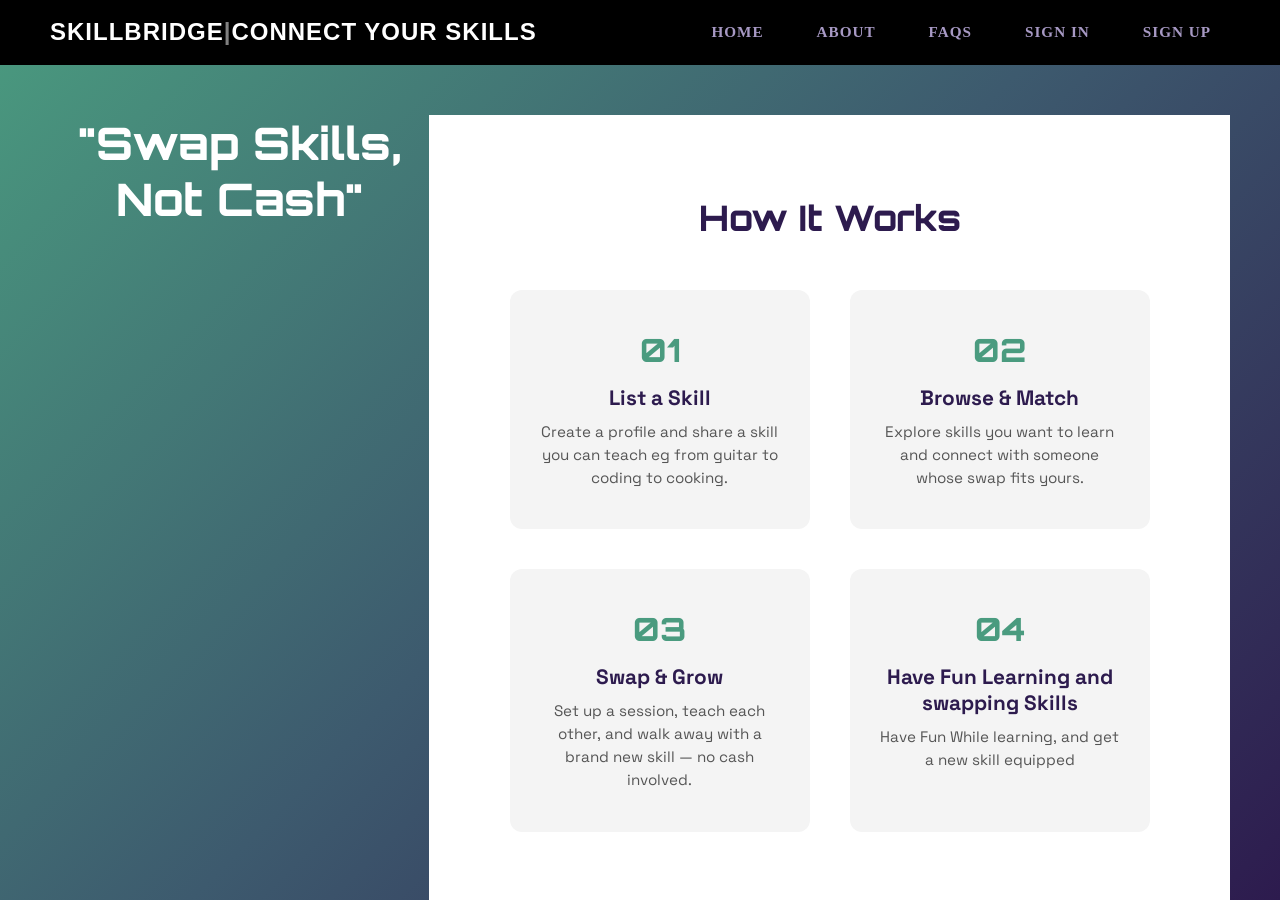
<file: index.html>
<!DOCTYPE html>
<html lang="en">

<head>
    <meta charset="UTF-8">
    <meta name="viewport" content="width=device-width, initial-scale=1.0">
    <title>SkillBridge | Connect Your Skills.</title>
    <link rel="preconnect" href="https://fonts.googleapis.com">
    <link rel="preconnect" href="https://fonts.gstatic.com" crossorigin>
    <link
        href="https://fonts.googleapis.com/css2?family=Orbitron:wght@600;800&family=Space+Grotesk:wght@300;400;600&display=swap"
        rel="stylesheet">
    <link rel="stylesheet" href="style.css">
    <link rel="icon"
        href="data:image/svg+xml,<svg xmlns=%22http://www.w3.org/2000/svg%22 viewBox=%220 0 100 100%22><text y=%22.9em%22 font-size=%2290%22>🚀</text></svg>">

</head>

<body>
    <header class="navbar">
        <h1 class="logo"><a href="index.html" class="headmain">SkillBridge<span class="accent">|</span>Connect Your
                Skills</a></h1>

        <nav>
            <ul class="nav-links">
                <li><a href="#">Home</a></li>
                <li><a href="about.html">About</a></li>
                <li><a href="FAQ.html">FAQs</a></li>
                <li><a href="#">Sign in </a></li>
                <li><a href="#">Sign up</a></li>
            </ul>
        </nav>
    </header>

    <div class="hero-section">
        <h1 class="hero-headline">"Swap Skills, Not Cash"</h1>
        <section class="how-it-works">
            <h2 class="section-title">How It Works</h2>
            <div class="steps-container">
                <div class="step-card">
                    <div class="step-number">01</div>
                    <h3>List a Skill</h3>
                    <p>Create a profile and share a skill you can teach eg from guitar to coding to cooking.</p>
                </div>
                <div class="step-card">
                    <div class="step-number">02</div>
                    <h3>Browse & Match</h3>
                    <p>Explore skills you want to learn and connect with someone whose swap fits yours.</p>
                </div>
                <div class="step-card">
                    <div class="step-number">03</div>
                    <h3>Swap & Grow</h3>
                    <p>Set up a session, teach each other, and walk away with a brand new skill — no cash involved.</p>
                </div>
                <div class="step-card">
                    <div class="step-number">
                        04
                    </div>
                    <h3>Have Fun Learning and swapping Skills</h3>
                    <p>Have Fun While learning, and get a new skill equipped</p>
                </div>
            </div>
        </section>
    </div>
</body>

</html>
</file>
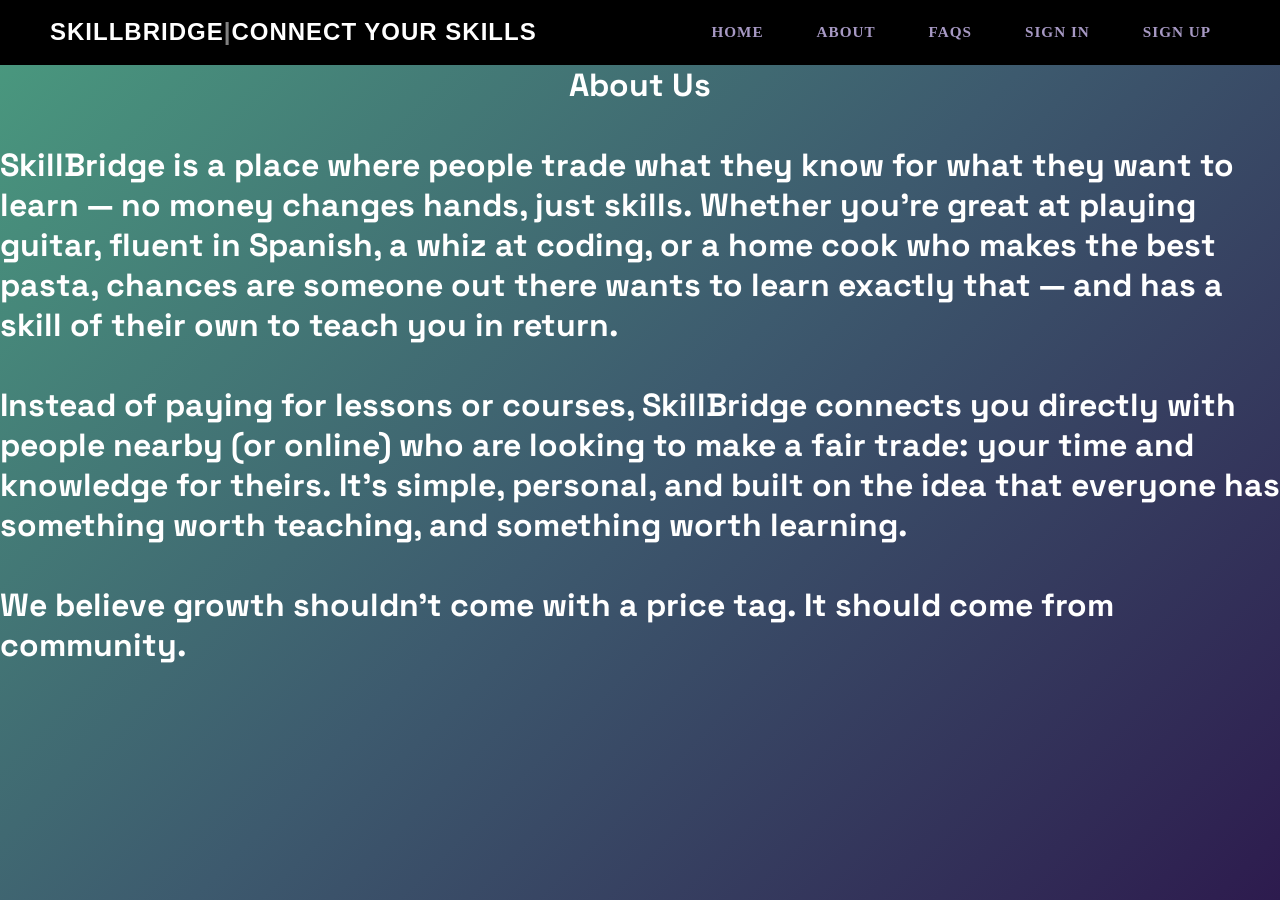
<file: about.html>
<!DOCTYPE html>
<html lang="en">

<head>
    <meta charset="UTF-8">
    <meta name="viewport" content="width=device-width, initial-scale=1.0">
    <title>SkillBridge | Connect Your Skills</title>
    <link rel="preconnect" href="https://fonts.googleapis.com">
    <link rel="preconnect" href="https://fonts.gstatic.com" crossorigin>
    <link
        href="https://fonts.googleapis.com/css2?family=Orbitron:wght@600;800&family=Space+Grotesk:wght@300;400;600&display=swap"
        rel="stylesheet">
    <link rel="stylesheet" href="about.css">
    <link rel="icon"
        href="data:image/svg+xml,<svg xmlns=%22http://www.w3.org/2000/svg%22 viewBox=%220 0 100 100%22><text y=%22.9em%22 font-size=%2290%22>🚀</text></svg>">

</head>

<body>
    <header class="navbar">
        <h1 class="logo"><a href="index.html" class="headmain">SkillBridge<span class="accent">|</span>Connect
                Your Skills</a></h1>
        <nav>
            <ul class="nav-links">
                <li><a href="index.html">Home</a></li>
                <li><a href="#">About</a></li>
                <li><a href="FAQ.html">FAQs</a></li>
                <li><a href="#">Sign in </a></li>
                <li><a href="#">Sign up</a></li>
            </ul>
        </nav>
    </header>
    <div class="hero-section">

        <h1 class="hero-headline">
            <center class="heading">About Us</center>
            <br>SkillBridge is a place where people trade what they know for what
            they
            want to
            learn — no money changes hands, just skills. Whether you're great at playing guitar, fluent in Spanish, a
            whiz at coding, or a home cook who makes the best pasta, chances are someone out there wants to learn
            exactly that — and has a skill of their own to teach you in return.
            <br><br>
            Instead of paying for lessons or courses, SkillBridge connects you directly with people nearby (or online)
            who are looking to make a fair trade: your time and knowledge for theirs. It's simple, personal, and built
            on the idea that everyone has something worth teaching, and something worth learning.
            <br><br>
            We believe growth shouldn't come with a price tag. It should come from community.
        </h1>
    </div>
</body>

</html>
</file>
<file: style.css>
* {
    box-sizing: border-box;
    margin: 0;
    padding: 0;
}

body {
    margin: 0;
    padding: 0;
    background: linear-gradient(135deg, #4a9b7f 0%, #3d5a6e 50%, #2d1b4e 100%);
    background-attachment: fixed;
}

.navbar{
    display: flex;
    justify-content: space-between;
    align-items: center;
    padding: 18px 50px;
    background: black;
    backdrop-filter: blur(12px);
    border-bottom: 1px solid black;
    position: sticky;
    top: 0;
    z-index: 100;
}

.logo{
    font-family: "Roboto", Sans-serif;
    font-size: 1.5rem;
    letter-spacing: 1px;
}

.headmain{
    text-decoration: none;
    color: #ffffff;
    text-transform: uppercase;
    transition: text-shadow 0.3s ease;
}

.headmain:hover{
    text-shadow: 0 0 12px rgba(186, 137, 186, 0.8);
}

.logo .accent{
    color: grey;
}

.nav-links{
    list-style: none;
    display: flex;
    gap: 15px;
}

.nav-links li a {
    text-decoration: none;
    color: #a799c4;
    font-size: 0.95rem;
    font-weight: 600;
    text-transform: uppercase;
    letter-spacing: 1px;
    padding: 8px 18px;
    border-radius: 20px;
    border: 1px solid transparent;
    transition: all 0.3s ease;
}

.nav-links li a:hover,
.nav-links li a.active {
    color: #ffffff;
    background: rgba(192, 132, 252, 0.15);
    border-color: rgba(192, 132, 252, 0.4);
    box-shadow: 0 0 15px rgba(192, 132, 252, 0.3);
}

.hero-section {
    width: 100%;
    height: 500px;
    background: linear-gradient(135deg, #4a9b7f 0%, #3d5a6e 50%, #2d1b4e 100%);
    background-attachment: fixed;
    display: flex;
    align-items: flex-start;
    justify-content: center;
    padding: 50px;
    box-sizing: border-box;
}

.hero-headline {
    font-family: 'Orbitron', sans-serif;
    color: #ffffff;
    font-size: 2.8rem;
    font-weight: 800;
    text-align: center;
    max-width: 600px;
    margin: 0;
}

.how-it-works {
    width: 100%;
    padding: 80px 50px;
    background: #ffffff;
    text-align: center;
    box-sizing: border-box;
}

.section-title {
    font-family: 'Orbitron', sans-serif;
    font-size: 2.2rem;
    font-weight: 800;
    color: #2d1b4e;
    margin-bottom: 50px;
}

.steps-container {
    display: flex;
    justify-content: center;
    gap: 40px;
    flex-wrap: wrap;
}

.step-card {
    font-family: 'Space Grotesk', sans-serif;
    background: #f4f4f4;
    border-radius: 12px;
    padding: 40px 30px;
    max-width: 300px;
    transition: transform 0.3s ease;
}

.step-card:hover {
    transform: translateY(-8px);
}

.step-number {
    font-family: 'Orbitron', sans-serif;
    font-size: 2rem;
    font-weight: 800;
    color: #4a9b7f;
    margin-bottom: 15px;
}

.step-card h3 {
    font-size: 1.3rem;
    color: #2d1b4e;
    margin-bottom: 10px;
}

.step-card p {
    font-size: 0.95rem;
    color: #555;
    line-height: 1.5;
}


@media (max-width: 768px) {
    .steps-container {
        flex-direction: column;
        align-items: center;
    }
}
</file>
<file: about.css>
* {
    box-sizing: border-box;
    margin: 0;
    padding: 0;
}

body {
    margin: 0;
    padding: 0;
    background: linear-gradient(135deg, #4a9b7f 0%, #3d5a6e 50%, #2d1b4e 100%);
    background-attachment: fixed;
}

.navbar{
    display: flex;
    justify-content: space-between;
    align-items: center;
    padding: 18px 50px;
    background: black;
    backdrop-filter: blur(12px);
    border-bottom: 1px solid black;
    position: sticky;
    top: 0;
    z-index: 100;
}

.logo{
    font-family: "Roboto", Sans-serif;
    font-size: 1.5rem;
    letter-spacing: 1px;
}

.headmain{
    text-decoration: none;
    color: #ffffff;
    text-transform: uppercase;
    transition: text-shadow 0.3s ease;
}

.headmain:hover{
    text-shadow: 0 0 12px rgba(186, 137, 186, 0.8);
}

.logo .accent{
    color: grey;
}

.nav-links{
    list-style: none;
    display: flex;
    gap: 15px;
}

.nav-links li a {
    text-decoration: none;
    color: #a799c4;
    font-size: 0.95rem;
    font-weight: 600;
    text-transform: uppercase;
    letter-spacing: 1px;
    padding: 8px 18px;
    border-radius: 20px;
    border: 1px solid transparent;
    transition: all 0.3s ease;
}

.nav-links li a:hover,
.nav-links li a.active {
    color: #ffffff;
    background: rgba(192, 132, 252, 0.15);
    border-color: rgba(192, 132, 252, 0.4);
    box-shadow: 0 0 15px rgba(192, 132, 252, 0.3);
}

.hero-headline{
    font-family:"Space Grotesk", serif ;
    color: white;
}

.skillbridge-box {
  background: linear-gradient(135deg, #4a7c7c, #3a3a5c);
  color: white;
  padding: 40px;
  border-radius: 12px;
  font-family: 'Comic Sans MS', sans-serif; /* or whatever rounded font you're using */
  line-height: 1.6;
  max-width: 900px;
}

@media (max-width: 768px) {
    .steps-container {
        flex-direction: column;
        align-items: center;
    }
}
</file>
